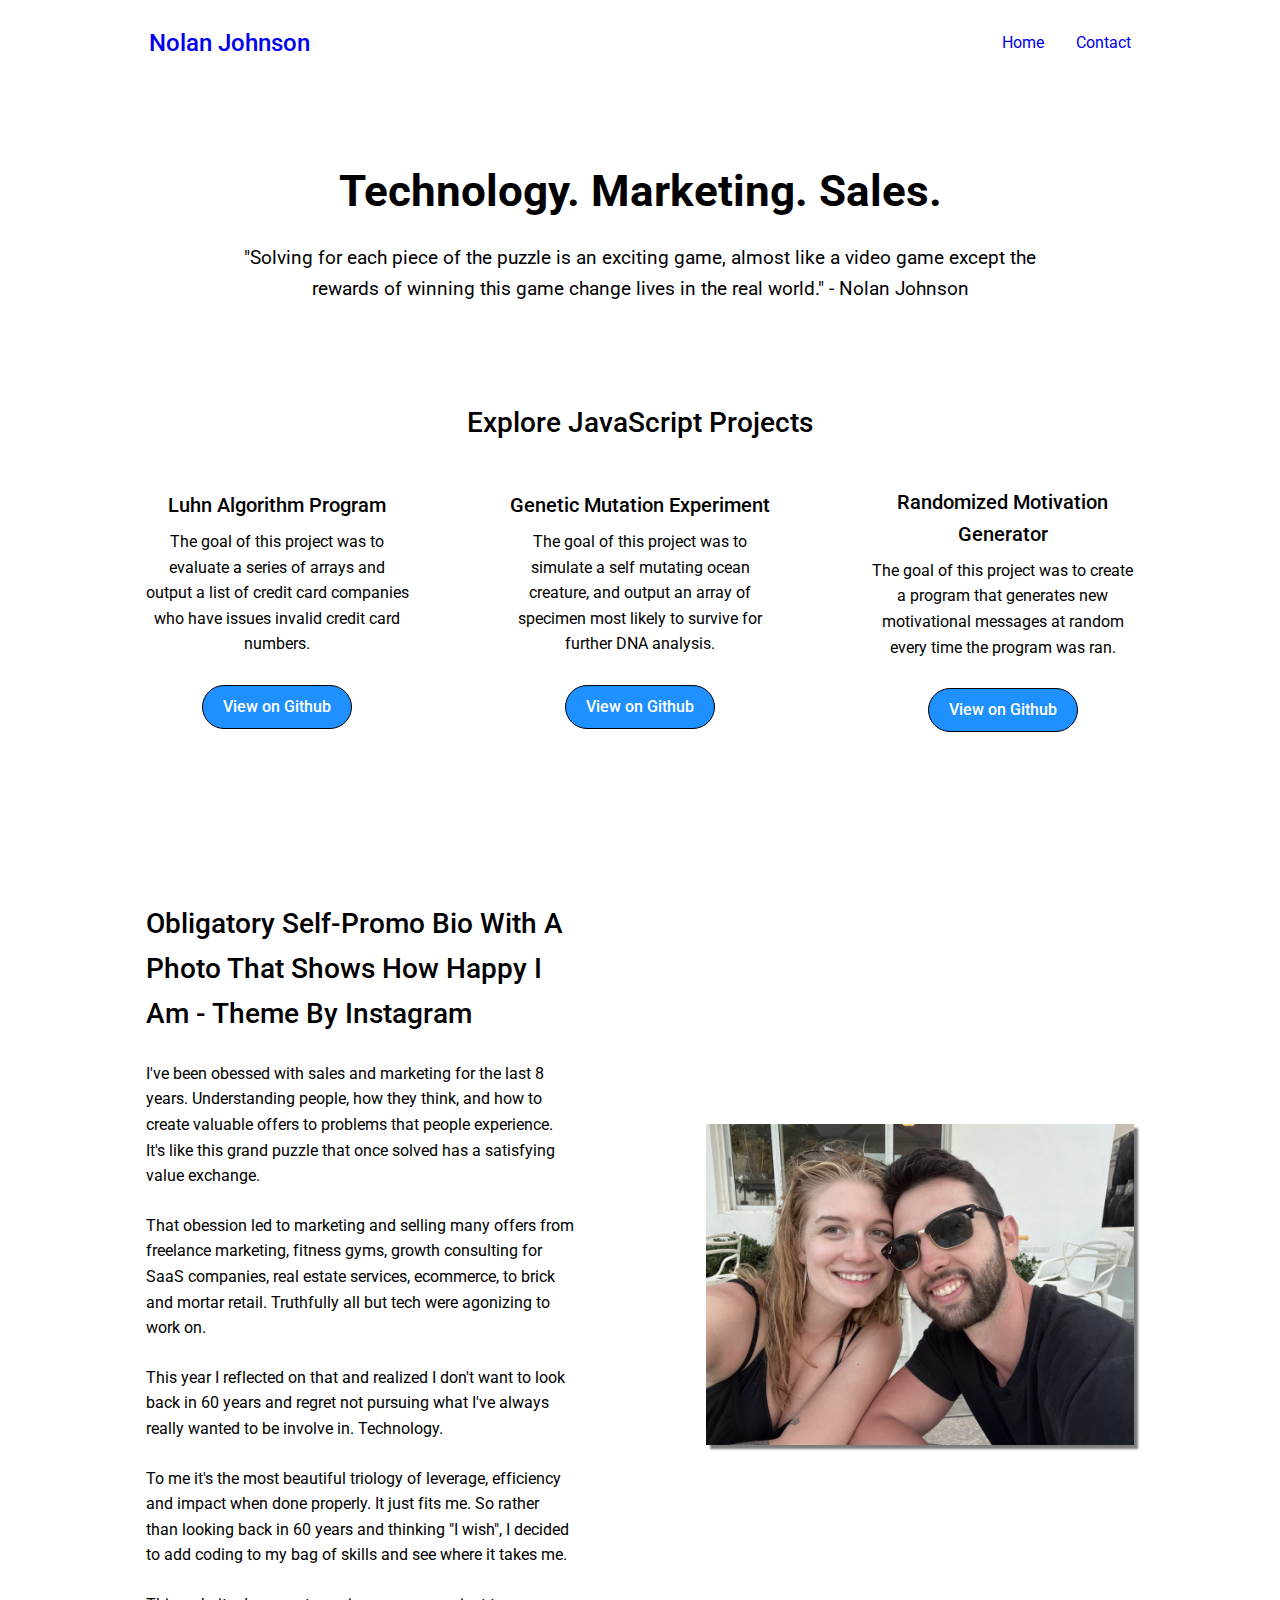
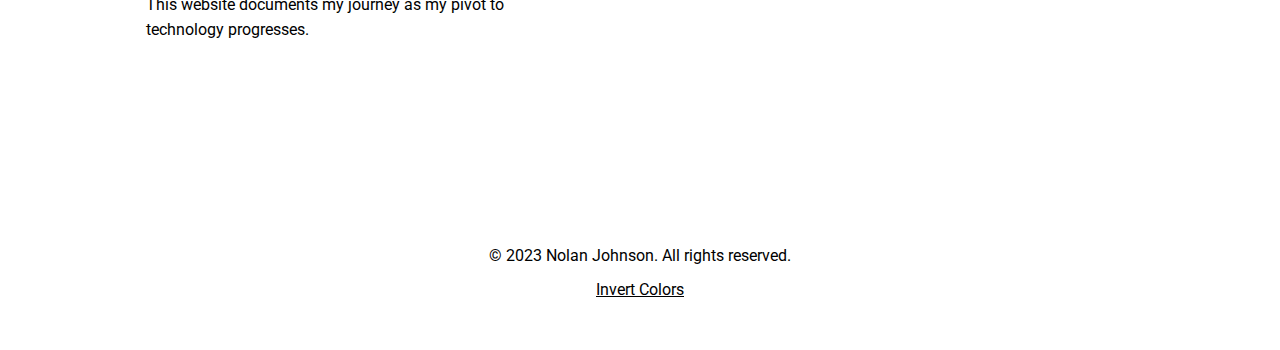
<file: index.html>
<!DOCTYPE html>
<html lang="en">

<head>
    <meta charset="UTF-8">
    <meta http-equiv="X-UA-Compatible" content="IE=edge">
    <meta name="viewport" content="width=device-width, initial-scale=1.0">
    <link rel="stylesheet" href="style.css">
    <script src="./main.js" defer></script>
    <title>Nolan Johnson | My Portfolio</title>
</head>

<body>
    <header>
        <div class="nav">
            <a href="./index.html">
                <p>Nolan Johnson</p>
            </a>
            <nav>
                <ul class="nav-list" role="list">
                    <li><a href="./index.html">Home</a></li>
                    <li><a href="./contact.html">Contact</a></li>
                </ul>
            </nav>
        </div>
    </header>
    <main>
        <section class="hero">
            <div class="hero-content">
                <h1>Technology. Marketing. Sales.</h1>
                <blockquote>
                    <p>"Solving for each piece of the puzzle is an exciting game, almost like a video game except the
                        rewards of
                        winning this game change lives in the real world." - Nolan Johnson</p>
                </blockquote>
            </div>
        </section>
        <section class="projects">
            <h2>Explore JavaScript Projects</h2>
            <ul class="three-col-grid" role="list">
                <div class="grid-content">
                    <li>Luhn Algorithm Program</li>
                    <p>The goal of this project was to evaluate a series of arrays and output a list of credit card
                        companies who have issues invalid credit card numbers.</p>
                    <a href="https://github.com/nojo7/luhn_algorithm_program.git" target="_blank"><button class="git-button">View on
                            Github</button></a>
                </div>
                <div class="grid-content">
                    <li>Genetic Mutation Experiment</li>
                    <p>The goal of this project was to simulate a self mutating ocean creature, and output an array of
                        specimen most likely to survive for further DNA analysis.</p>
                    <a href="https://github.com/nojo7/mystery_organism_mutate.git" target="_blank"><button class="git-button">View on
                            Github</button></a>
                </div>
                <div class="grid-content">
                    <li>Randomized Motivation Generator</li>
                    <p>The goal of this project was to create a program that generates new motivational messages at
                        random every time the program was ran.</p>
                    <a href="https://github.com/nojo7/mixed_messages.git" target="_blank"><button class="git-button">View on
                            Github</button></a>
                </div>
            </ul>
        </section>
        <section class="about-me">
            <div class="about-cols col-left">
                <h2>Obligatory Self-Promo Bio With A Photo That Shows How Happy I Am - Theme By Instagram</h2>
                <p>I've been obessed with sales and marketing for the last 8 years. Understanding people, how they
                    think, and how to create valuable offers to problems that people experience. It's like this grand
                    puzzle that once solved has a satisfying value exchange.</p>
                <p>That obession led to marketing and selling many offers from freelance marketing, fitness gyms, growth
                    consulting for SaaS companies, real estate services, ecommerce, to brick and mortar retail.
                    Truthfully all but tech were agonizing to work on.</p>
                <p>This year I reflected on that and realized I don't want to look back in 60 years and regret not
                    pursuing what I've always really wanted to be involve in. Technology.</p>
                <p>To me it's the most beautiful triology of leverage, efficiency and impact when done properly. It just
                    fits me. So rather than looking back in 60 years and thinking "I wish", I decided to add coding to
                    my bag of skills and see where it takes me.</p>
                <p>This website documents my journey as my pivot to technology progresses.</p>
            </div>
            <div class="about-cols col-right">
                <img src="./images/IMG_3054.webp" alt="Photo of Nolan Johnson">
            </div>
        </section>
    </main>
    <footer>
        <p>&copy; 2023 Nolan Johnson. All rights reserved.</p>
        <button id="invert-colors">Invert Colors</button>
    </footer>
</body>

</html>
</file>
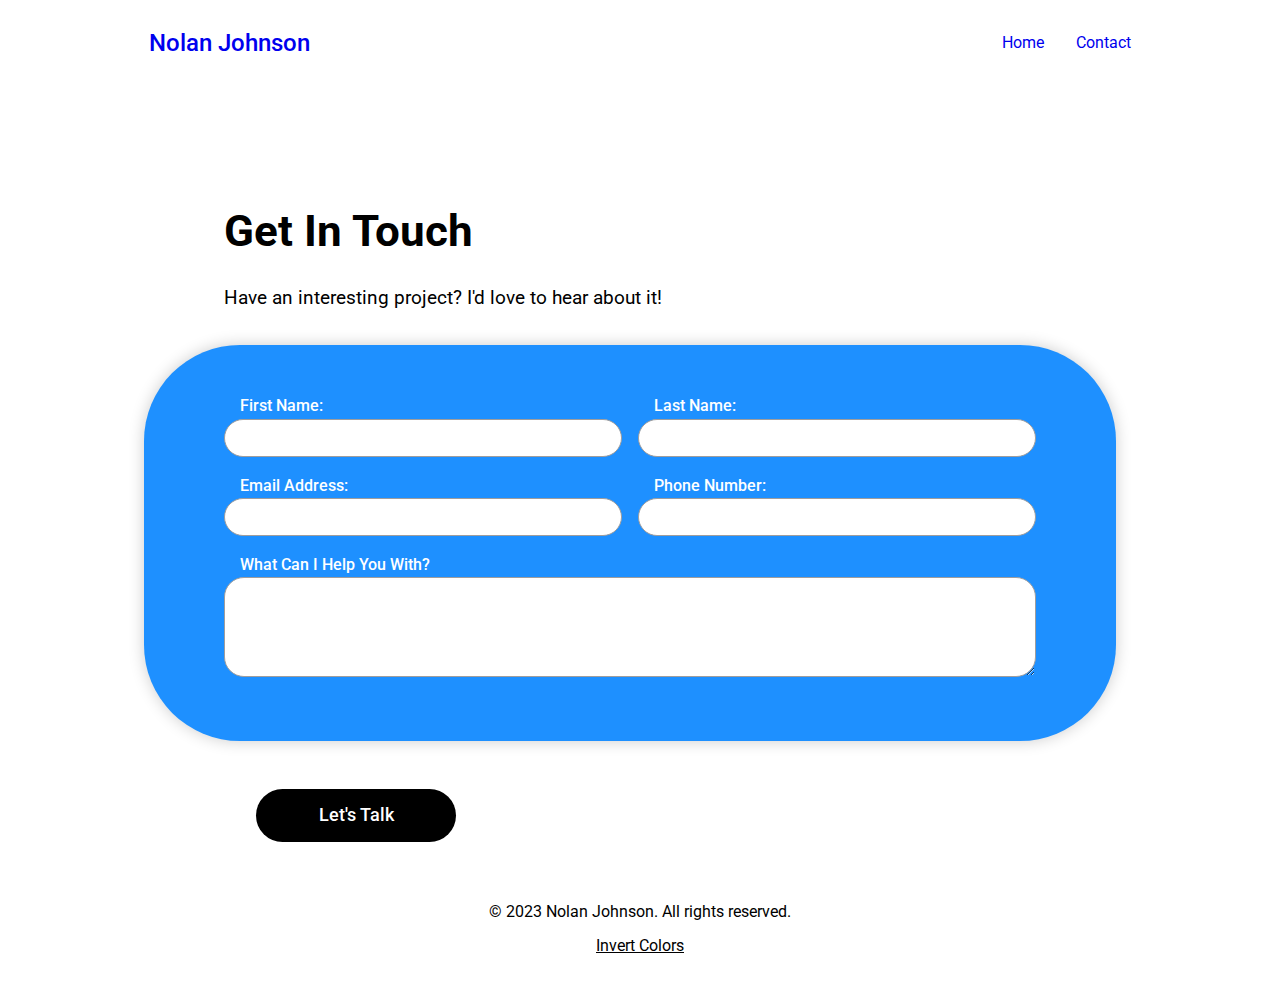
<file: contact.html>
<!DOCTYPE html>
<html lang="en">

<head>
    <meta charset="UTF-8">
    <meta http-equiv="X-UA-Compatible" content="IE=edge">
    <meta name="viewport" content="width=device-width, initial-scale=1.0">
    <link rel="stylesheet" href="style.css">
    <script src="./main.js" defer></script>
    <title>Nolan Johnson | My Journey</title>
</head>

<body>
    <header>
        <div class="nav">
            <a href="./index.html">
                <p>Nolan Johnson</p>
            </a>
            <nav>
                <ul class="nav-list" role="list">
                    <li><a href="./index.html">Home</a></li>
                    <li><a href="./contact.html">Contact</a></li>
                </ul>
            </nav>
        </div>
    </header>
    <main>
        <section class="contact">
            <div>
                <div class="title">
                    <h1>Get In Touch</h1>
                    <p>Have an interesting project? I'd love to hear about it!</p>
                </div>
                <form id="form" action="mailto:nojo.investments@gmail.com" method="post" enctype="text/plain">
                    <div class="input-container">
                        <div class="input-group">
                            <label for="firstname">First Name:</label>
                            <input type="text" id="firstname" name="firstname" required>
                        </div>
                        <div class="input-group">
                            <label for="lastname">Last Name:</label>
                            <input type="text" id="lastname" name="lastname" required>
                        </div>
                        <div class="input-group">
                            <label for="email">Email Address:</label>
                            <input type="email" id="email" name="email" required>
                        </div>
                        <div class="input-group">
                            <label for="phone">Phone Number:</label>
                            <input type="tel" id="phone" name="phone" required>
                        </div>
                        <div class="input-group span-field">
                            <label for="reason">What Can I Help You With?</label>
                            <textarea id="reason" name="reason" required></textarea>
                        </div>
                    </div>
                    <input class="form-button" type="submit" value="Let's Talk" id="submitForm">
                </form>
            </div>
        </section>
    </main>
    <footer>
        <p>&copy; 2023 Nolan Johnson. All rights reserved.</p>
        <button id="invert-colors">Invert Colors</button>
    </footer>
</body>

</html>
</file>
<file: style.css>
/* Font Import */

@import url('https://fonts.googleapis.com/css2?family=Open+Sans:ital,wght@0,400;0,700;1,300&family=Roboto:ital,wght@0,400;0,500;1,700&display=swap');

/* Custom Properties */

:root {
  --clr-primary: #ffffff;
  --clr-secondary: #000000;
  --clr-accent: #1E90FF;

  --ff-primary: 'Roboto', sans-serif;

  --fw-semi-bold: 500;
  --fw-bold: 700;

  --fs-heading: 2.75rem;
  --fs-secondary: 1.75rem;
  --fs-responsive-heading: 2.25rem;
  --fs-responsive-secondary: 1.5rem;
}

/* Box sizing rules */
*,
*::before,
*::after {
  box-sizing: border-box;
}

/* Remove default margin */
* {
  margin: 0;
  padding: 0;
  font-size: 1rem;
  font: inherit;
}

/* Remove list styles on ul, ol elements with a 'list' role, which suggests default styling will be removed */
ul[role='list'],
ol[role='list'] {
  list-style: none;
}

/* Set core root defaults */
html:focus-within {
  scroll-behavior: smooth;
}

/* Set core page height and width */

html,
body {
  height: 100%;
  width: 1600px;
  max-width: 95%;
  margin: 0 auto;
}

/* Set core body defaults */
body {
  text-rendering: optimizeSpeed;
  line-height: 1.6;
}

/* A elements that don't have a class get default styles */
a:not([class]) {
  text-decoration: none;
}

/* Make images easier to work with */
img,
picture,
svg {
  max-width: 100%;
  display: block;
}

/* Remove all animations, transitions and smooth scroll for people that prefer not to see them */
@media (prefers-reduced-motion: reduce) {
  html:focus-within {
    scroll-behavior: auto;
  }

  *,
  *::before,
  *::after {
    animation-duration: 0.01ms !important;
    animation-iteration-count: 1 !important;
    transition-duration: 0.01ms !important;
    scroll-behavior: auto !important;
  }
}

/* Default Styles */

h1,
h2,
li,
p,
button,
form {
  font-family: var(--ff-primary);
}

h1 {
  font-size: var(--fs-heading);
  font-weight: var(--fw-bold);
  margin-bottom: 1rem;
}

h2 {
  font-size: var(--fs-secondary);
  font-weight: var(--fw-semi-bold);
  margin-bottom: 1.5rem;
}

blockquote {
  font-size: 1.2rem;
}

 /* Default tablet Styles */

@media (min-width: 740px) and (max-width: 1200px) {
  
    h1 {
      font-size: var(--fs-responsive-heading);
    }
  
    h2 {
      font-size: var(--fs-responsive-secondary)
    }
  
  }
  
  /* Default phone styles */
  
  @media (max-width: 740px) {
    h1 {
      font-size: var(--fs-responsive-heading);
    }

    h2 {
      font-size: var(--fs-responsive-secondary);
      margin-bottom: 0.5rem;
    }

    blockquote {
      font-size: 1rem;
    }
  }

/* Header */

header {
  padding: 1.5rem 7.5%;
}

.nav {
  display: flex;
  justify-content: space-between;
  align-items: center;
}

.nav p {
  font-size: 1.5rem;
  font-weight: var(--fw-semi-bold);
}

.nav a:visited {
  color: var(--clr-secondary)
}

.nav-list {
  display: flex;
  gap: 2rem;
}

.nav-list a:hover {
  color: var(--clr-accent)
}

.nav-list a:active {
  color: var(--clr-accent)
}

/* Header tablet Styles */

@media (min-width: 740px) and (max-width: 1200px) {
  
  header {
    margin-bottom: 0;
    padding: 1rem 5%;
  }

}

/* Header phone styles */

@media (max-width: 740px) {

header {
  padding: 1rem 0;
}

.nav {
  display: flex;
  flex-direction: column;
  justify-content: center;
  margin-bottom: 0;
}

.nav p {
    font-size: 1.2rem;
    margin-bottom: 0.5rem;
  }

}

/* Hero */

.hero {
  display: flex;
  justify-content: center;
  align-items: center;
  flex-direction: column;
  height: 18rem;
}

.hero-content {
  max-width: 50rem;
  text-align: center;
}

/* Hero tablet styles */

@media (min-width: 740px) and (max-width: 1200px) {

  .hero {
    padding: 0 5%;
  }

}

/* Hero phone styles */

@media (max-width: 740px) {
  
.hero {
  padding: 0 2%;
}

}

/* Projects */

.projects {
  display: flex;
  justify-content: center;
  align-items: center;
  flex-direction: column;
  height: 25rem;
  text-align: center;
  margin-bottom: 5rem;
  padding: 0 5%;
}

.three-col-grid {
  display: grid;
  gap: 3rem;
  grid-template-columns: repeat(3, 1fr);
}

.grid-content {
  display: flex;
  flex-direction: column;
  justify-content: center;
  align-items: center;
  padding: 1rem 1.6rem;
}

.projects li {
  font-weight: var(--fw-semi-bold);
  font-size: 1.25rem;
  margin-bottom: 0.5rem;
}

.projects p {
  margin-bottom: 1.75rem;
}

.projects button {
  background-color: var(--clr-accent);
  color: var(--clr-primary);
  font-weight: var(--fw-semi-bold);
  border-color: var(--clr-secondary);
  border-style: solid;
  border-width: 1px;
  border-radius: 10rem;
  padding: .5rem 1.25rem;
  cursor: pointer;
}

.projects button:visited {
  background-color: var(--clr-accent);
  color: var(--clr-primary);
}

.projects button:hover {
  background-color: var(--clr-secondary);
}

/* Project tablet styles */

@media (min-width: 740px) and (max-width: 1200px) {

    .projects {
      padding: 0 3%;
      margin: 3rem 0;
    }
  
    .three-col-grid {
      grid-template-columns: repeat(3, 1fr);
      gap: 1rem;
    }
    
    .grid-content {
      padding: 1rem;
    }

    .projects li {
      font-size: 1.2rem;
      margin-bottom: 0.5rem;
    }
  
  }

/* Projects phone styles */

@media (max-width: 740px) {

  .projects {
    height: 100%;
    margin: 2.5rem 0;
  }

  .three-col-grid {
    grid-template-columns: 1fr;
    gap: 1rem;
  }

}

/* About Me */

.about-me {
  display: grid;
  gap: 5rem;
  grid-template-columns: repeat(2, 1fr);
  padding: 3rem 5%;
  margin-bottom: 5rem;
}

.about-cols {
  display: flex;
  flex-direction: column;
  justify-content: center;
  padding: 0 1.6rem;
}

.col-left p {
  margin-bottom: 1.5rem;
}

img {
  max-height: 100%;
  box-shadow: 0.25rem 0.25rem 2px #00000082;
}

/* About me tablet styles */

@media (min-width: 740px) and (max-width: 1200px) {

  .about-me {
    display: flex;
    gap: 3rem;
    flex-direction: column-reverse;
    margin-bottom: 0;
  }

  .about-cols {
    padding: 0 1.25rem;
  }

  .col-left {
    margin-bottom: 0;
  }

}

/* About me phone styles */

@media (max-width: 740px) {

  .about-me {
    display: flex;
    gap: 3rem;
    flex-direction: column-reverse;
    margin-bottom: 0;
  }

  .about-cols {
    padding: 0 2%;
  }

  .col-left {
    margin-bottom: 0;
  }

}

/* Contact */

.contact {
  display: flex;
  justify-content: center;
  align-items: center;
  height: 85vh;
}

.title {
  text-align: left;
  margin-bottom: 2rem;
  margin-left: 5rem;
}

.title p {
  font-size: 1.2rem;
}

form {
  background-color: var(--clr-accent);
  padding: 3rem 5rem;
  width: 62rem;
  max-width: 98%;
  border-radius: 6rem;
  border-style: none;
  box-shadow: 0 0 1rem rgba(0, 0, 0, 0.2);
}

.input-container {
  display: grid;
  gap: 1rem;
  grid-template-columns: repeat(2, auto);
}

.input-group {
  display: flex;
  flex-direction: column;
}

label {
  margin-left: 1rem;
  color: var(--clr-primary);
  font-weight: var(--fw-semi-bold);
}

input,
textarea {
  padding: 5px 1rem;
  border-style: solid;
  border-color: rgb(159, 157, 157);
  border-radius: 20px;
  border-width: 1px;
}

textarea {
  height: 100px;
  margin-bottom: 1rem;
}

.span-field {
  grid-column: 1 / 3;
}

.form-button {
  width: 200px;
  margin-top: 6rem;
  margin-left: 2rem;
  position: absolute;
  color: var(--clr-primary);
  background-color: var(--clr-secondary);
  border-style: none;
  border-radius: 10rem;
  padding: 0.75rem 1.25rem;
  font-weight: var(--fw-semi-bold);
  font-size: 1.1rem;
  cursor: pointer;
}

.form-button:visited {
  color: var(--clr-primary);
  background-color: var(--clr-secondary);
}

.form-button:hover {
  background-color: var(--clr-primary);
  color: var(--clr-secondary);
  border-style: solid;
  border-color: var(--clr-secondary);
  border-width: 2px;
}

/* Contact tablet styles */

@media (min-width: 740px) and (max-width: 1200px) {

  .contact {
    display: flex;
    align-items: stretch;
    margin-top: 3rem;
    height: 600px;
  }

  .title {
    margin-left: 7rem;
  }

  form {
    padding: 2rem 3rem;
    width: 45rem;
    margin: 0 auto;
  }

  .input-container {
    gap: 0.5rem;
  }

  .form-button {
    margin-top: 4rem;
    margin-left: 1rem;
  }

}

/* Contact phone styles */

@media (max-width: 740px) {

  .contact {
    display: flex;
    align-items: flex-start;
    margin-top: 2rem;
    height: 100vh;
  }

  .title {
    margin-left: 2rem;
    padding: 0 3%;
  }

  .title p {
    font-size: 1rem;
  }

  form {
    width: 95%;
    margin: 0 auto;
    padding: 3rem;
  }

  .input-container {
    display: flex;
    flex-direction: column;
  }

  .form-button {
    margin: 5rem 0 5rem 1rem;
  }
  
  }


/* Footer */

footer {
  text-align: center;
  padding: 3rem 0;
}

#invert-colors {
  background-color: transparent;
  margin-top: 0.5rem;
  text-decoration: underline;
  border: none;
}

#invert-colors:visited {
  color: var(--clr-secondary);
}

#invert-colors:hover {
  cursor: pointer;
  color: var(--clr-accent);
}

/* Footer tablet styles */

@media (min-width: 740px) and (max-width: 1200px) {

  footer {
    margin-top: auto;
  }  

}

/* Footer phone styles */

@media (max-width: 740px) {

  footer {
    margin-top: auto;
  }

  }
</file>
